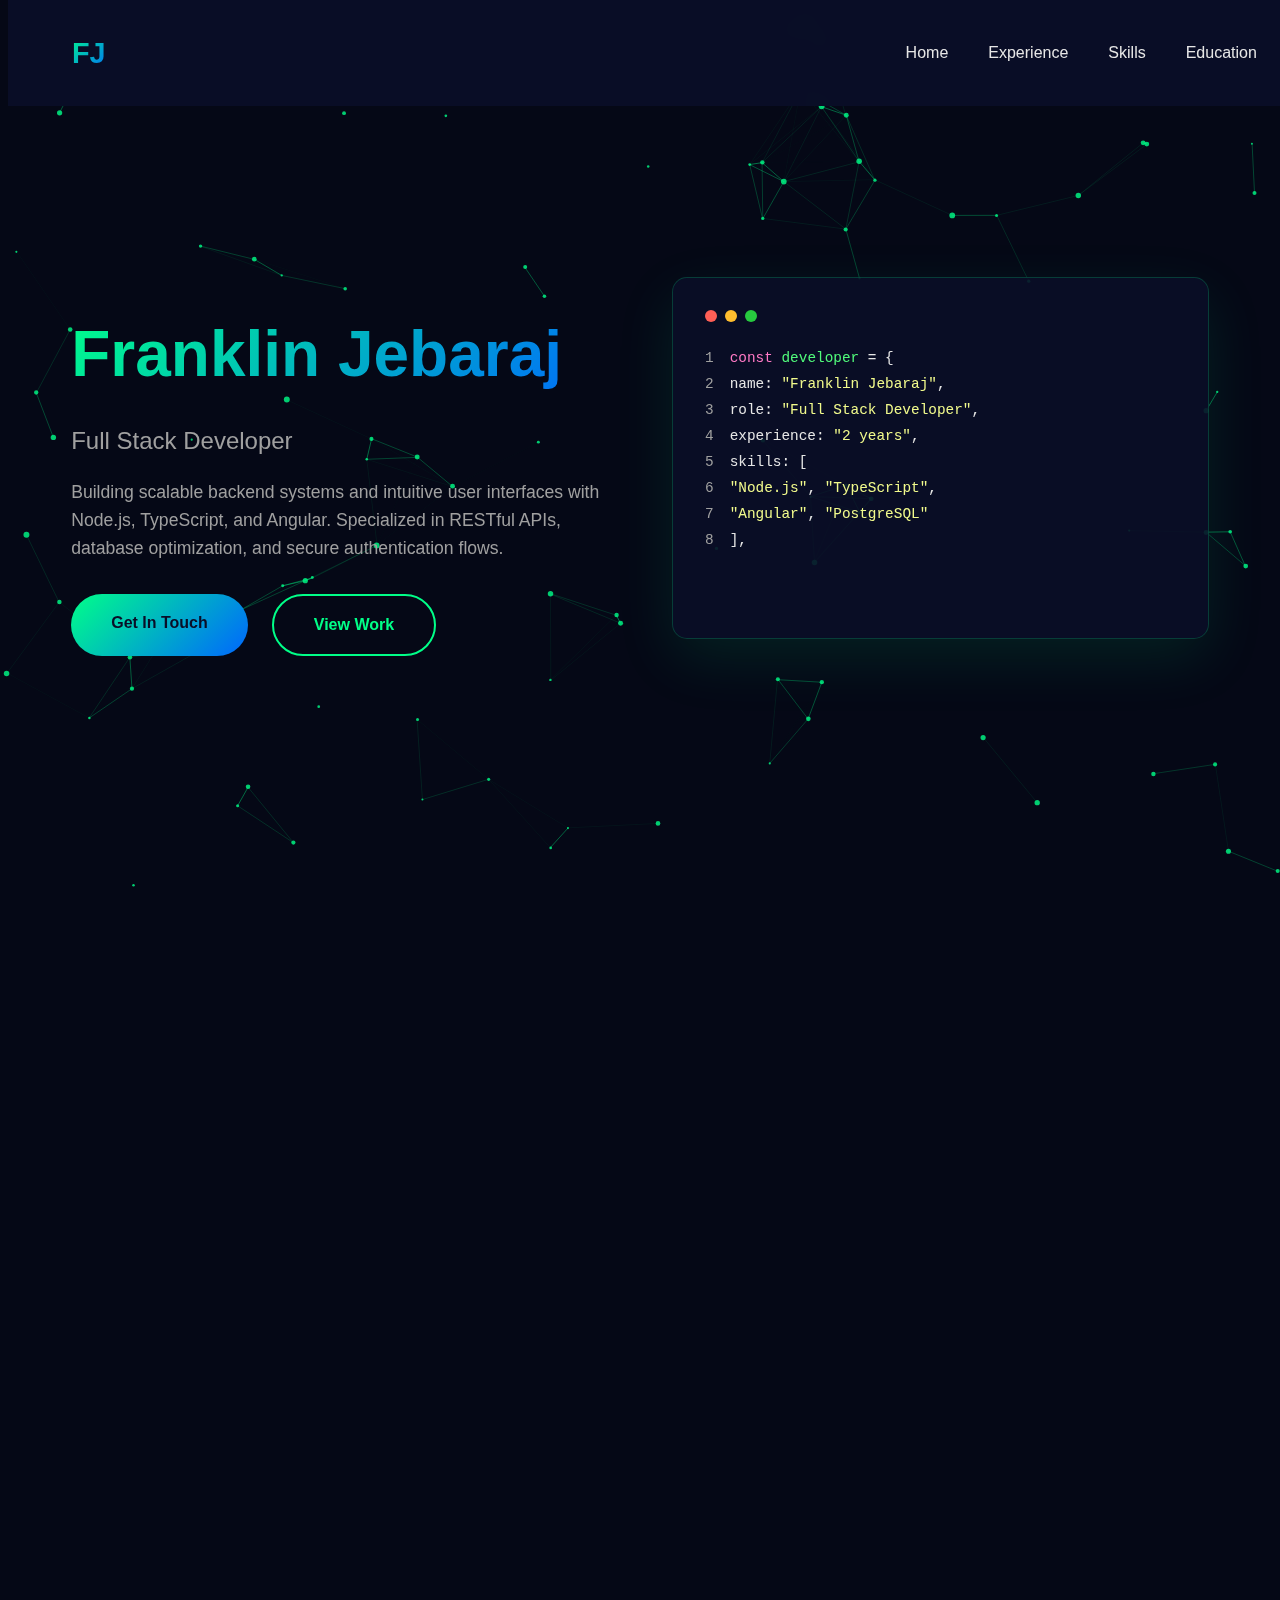
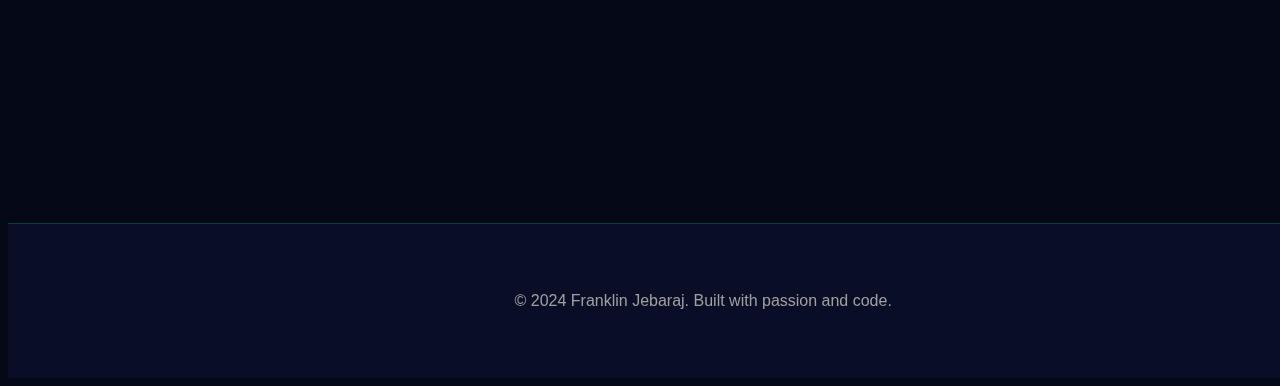
<file: index.html>
<!DOCTYPE html>
<html lang="en">
<head>
    <meta charset="UTF-8">
    <meta name="viewport" content="width=device-width, initial-scale=1.0">
    <title>Franklin Jebaraj - Full Stack Developer</title>
    <link rel="stylesheet" href="https://cdnjs.cloudflare.com/ajax/libs/font-awesome/6.4.0/css/all.min.css">
    <link rel="stylesheet" href="styles.css">
</head>
<body>
    <!-- Canvas for particle animation -->
    <canvas id="particles-canvas"></canvas>

    <!-- Navigation -->
    <nav id="navbar">
        <div class="nav-content">
            <div class="logo">FJ</div>
            <ul class="nav-links" id="navLinks">
                <li><a href="#home">Home</a></li>
                <li><a href="#experience">Experience</a></li>
                <li><a href="#skills">Skills</a></li>
                <li><a href="#education">Education</a></li>
                <li><a href="#contact">Contact</a></li>
            </ul>
            <div class="mobile-menu" id="mobileMenu">
                <i class="fas fa-bars"></i>
            </div>
        </div>
    </nav>

    <!-- Hero Section -->
    <section class="hero" id="home">
        <div class="hero-content">
            <div class="hero-text">
                <h1>Franklin Jebaraj</h1>
                <div class="subtitle">Full Stack Developer</div>
                <p>Building scalable backend systems and intuitive user interfaces with Node.js, TypeScript, and Angular. Specialized in RESTful APIs, database optimization, and secure authentication flows.</p>
                <div class="cta-buttons">
                    <a href="#contact" class="btn btn-primary">Get In Touch</a>
                    <a href="#experience" class="btn btn-secondary">View Work</a>
                </div>
            </div>
            <div class="hero-visual">
                <div class="code-window">
                    <div class="code-window-header">
                        <div class="code-dot"></div>
                        <div class="code-dot"></div>
                        <div class="code-dot"></div>
                    </div>
                    <div class="code-content">
                        <div class="code-line">
                            <span class="line-number">1</span>
                            <span class="code-text"><span class="keyword">const</span> <span class="function">developer</span> = {</span>
                        </div>
                        <div class="code-line">
                            <span class="line-number">2</span>
                            <span class="code-text">  name: <span class="string">"Franklin Jebaraj"</span>,</span>
                        </div>
                        <div class="code-line">
                            <span class="line-number">3</span>
                            <span class="code-text">  role: <span class="string">"Full Stack Developer"</span>,</span>
                        </div>
                        <div class="code-line">
                            <span class="line-number">4</span>
                            <span class="code-text">  experience: <span class="string">"2 years"</span>,</span>
                        </div>
                        <div class="code-line">
                            <span class="line-number">5</span>
                            <span class="code-text">  skills: [</span>
                        </div>
                        <div class="code-line">
                            <span class="line-number">6</span>
                            <span class="code-text">    <span class="string">"Node.js"</span>, <span class="string">"TypeScript"</span>,</span>
                        </div>
                        <div class="code-line">
                            <span class="line-number">7</span>
                            <span class="code-text">    <span class="string">"Angular"</span>, <span class="string">"PostgreSQL"</span></span>
                        </div>
                        <div class="code-line">
                            <span class="line-number">8</span>
                            <span class="code-text">  ],</span>
                        </div>
                        <div class="code-line">
                            <span class="line-number">9</span>
                            <span class="code-text">  motto: <span class="string">"Building solutions"</span></span>
                        </div>
                        <div class="code-line">
                            <span class="line-number">10</span>
                            <span class="code-text">};</span>
                        </div>
                    </div>
                </div>
            </div>
            <!-- <div class="floating-stats">
                <div class="stat-card">
                    <div class="stat-number">1.6+</div>
                    <div class="stat-label">Years Experience</div>
                </div>
                <div class="stat-card">
                    <div class="stat-number">10K+</div>
                    <div class="stat-label">Daily Operations</div>
                </div>
                <div class="stat-card">
                    <div class="stat-number">500+</div>
                    <div class="stat-label">Data Points/sec</div>
                </div>
            </div> -->
        </div>
    </section>

    <!-- Experience Section -->
    <section id="experience" class="reveal">
        <div class="section-header">
            <h2>Work Experience</h2>
            <p>Building production-ready systems that scale</p>
        </div>
        <div class="experience-timeline">
            <div class="experience-item">
                <div class="experience-header">
                    <div>
                        <div class="experience-title">Associate Trainee</div>
                        <div class="experience-company">Finstien | Chennai</div>
                    </div>
                    <div class="experience-date">Jul 2024 - Present</div>
                </div>
                
                <div class="project-section">
                    <div class="project-title">
                        <i class="fas fa-tasks"></i>
                        Task Management Application
                    </div>
                    <ul class="project-details">
                        <li>Built scalable backend APIs using Node.js and Express.js to handle 10,000+ daily task operations with <200ms response times</li>
                        <li>Designed RESTful web services with secure authentication flows using JWT and OAuth 2.0, ensuring robust access control</li>
                        <li>Developed frontend using Angular and RxJS observables for real-time task synchronization and efficient state management across dashboards</li>
                        <li>Optimized PostgreSQL queries reducing database load by 40% through indexing and query refactoring</li>
                        <li>Implemented debounced search and multi-API calls using RxJS operators, improving performance and data reliability</li>
                    </ul>
                </div>

                <div class="project-section">
                    <div class="project-title">
                        <i class="fas fa-industry"></i>
                        Manufacturing Execution System (MES)
                    </div>
                    <ul class="project-details">
                        <li>Developed Node.js microservices to integrate shop-floor devices with backend systems using RESTful APIs and WebSockets, enabling seamless data exchange</li>
                        <li>Built Angular frontend for real-time manufacturing KPI visualization processing 500+ sensor data points per second</li>
                        <li>Utilized RxJS for aggregating multi-source data streams, supporting real-time alerts and equipment monitoring</li>
                        <li>Collaborated with cross-functional teams using Agile methodology to deliver features in 2-week sprints</li>
                    </ul>
                </div>
            </div>
        </div>
    </section>

    <!-- Skills Section -->
    <section id="skills" class="reveal">
        <div class="section-header">
            <h2>Technical Skills</h2>
            <p>Technologies I work with</p>
        </div>
        <div class="skills-grid">
            <div class="skill-category">
                <h3><i class="fas fa-code"></i> Languages</h3>
                <div class="skill-tags">
                    <span class="skill-tag">JavaScript</span>
                    <span class="skill-tag">TypeScript</span>
                    <span class="skill-tag">Python</span>
                    <span class="skill-tag">HTML5</span>
                    <span class="skill-tag">CSS3</span>
                </div>
            </div>
            <div class="skill-category">
                <h3><i class="fas fa-server"></i> Backend</h3>
                <div class="skill-tags">
                    <span class="skill-tag">Node.js</span>
                    <span class="skill-tag">Express.js</span>
                    <span class="skill-tag">NestJS</span>
                    <span class="skill-tag">RESTful APIs</span>
                    <span class="skill-tag">Web Services</span>
                    <span class="skill-tag">API Security</span>
                </div>
            </div>
            <div class="skill-category">
                <h3><i class="fas fa-laptop-code"></i> Frontend</h3>
                <div class="skill-tags">
                    <span class="skill-tag">Angular</span>
                    <span class="skill-tag">RxJS</span>
                    <span class="skill-tag">React.js</span>
                    <span class="skill-tag">Angular Material</span>
                    <span class="skill-tag">PrimeNG</span>
                </div>
            </div>
            <div class="skill-category">
                <h3><i class="fas fa-database"></i> Database</h3>
                <div class="skill-tags">
                    <span class="skill-tag">PostgreSQL</span>
                    <span class="skill-tag">MongoDB</span>
                    <span class="skill-tag">MariaDB</span>
                    <span class="skill-tag">Redis</span>
                    <span class="skill-tag">SQL</span>
                    <span class="skill-tag">Query Optimization</span>
                </div>
            </div>
            <div class="skill-category">
                <h3><i class="fas fa-shield-alt"></i> Security & Auth</h3>
                <div class="skill-tags">
                    <span class="skill-tag">Keycloak</span>
                    <span class="skill-tag">JWT</span>
                    <span class="skill-tag">OAuth 2.0</span>
                    <span class="skill-tag">Security Protocols</span>
                </div>
            </div>
            <div class="skill-category">
                <h3><i class="fas fa-tools"></i> DevOps & Tools</h3>
                <div class="skill-tags">
                    <span class="skill-tag">Docker</span>
                    <span class="skill-tag">CI/CD</span>
                    <span class="skill-tag">Git</span>
                    <span class="skill-tag">AWS</span>
                    <span class="skill-tag">Postman</span>
                    <span class="skill-tag">Jira</span>
                </div>
            </div>
        </div>
    </section>

    <!-- Education Section -->
    <section id="education" class="reveal">
        <div class="section-header">
            <h2>Education</h2>
            <p>Academic background and achievements</p>
        </div>
        <div class="education-card">
            <div class="education-header">
                <div>
                    <div class="university-name">Anna University</div>
                    <div class="degree">Bachelor of Engineering - Electronics and Communication</div>
                    <div class="degree" style="color: var(--text-dim); margin-top: 0.5rem;">Tindivanam</div>
                </div>
                <div class="education-date">Jul 2020 - Mar 2024</div>
            </div>
            <div class="achievements">
                <div class="achievement-badge">
                    <i class="fas fa-trophy"></i>
                    <span>Best Outgoing Student Award</span>
                </div>
                <div class="achievement-badge">
                    <i class="fas fa-medal"></i>
                    <span>Third Place - National Embedded Systems Competition</span>
                </div>
            </div>
        </div>
    </section>

    <!-- Contact Section -->
    <section id="contact" class="reveal">
        <div class="section-header">
            <h2>Get In Touch</h2>
            <p>Let's build something amazing together</p>
        </div>
        <div class="contact-container">
            <div class="contact-info">
                <div class="contact-item">
                    <div class="contact-icon">
                        <i class="fas fa-envelope"></i>
                    </div>
                    <div class="contact-details">
                        <h3>Email</h3>
                        <p><a href="mailto:rajfrankie65@gmail.com?subject=Contact%20from%20Portfolio">rajfrankie65@gmail.com</a></p>
                    </div>
                </div>
                <div class="contact-item">
                    <div class="contact-icon">
                        <i class="fas fa-phone"></i>
                    </div>
                    <div class="contact-details">
                        <h3>Phone</h3>
                        <p><a href="tel:+919787311350">+91 9787311350</a></p>
                    </div>
                </div>
                <div class="contact-item">
                    <div class="contact-icon">
                        <i class="fas fa-map-marker-alt"></i>
                    </div>
                    <div class="contact-details">
                        <h3>Location</h3>
                        <p>Chennai, Tamil Nadu, India</p>
                    </div>
                </div>
                <div class="social-links">
                    <a href="https://linkedin.com/in/franklin-jebaraj" target="_blank" class="social-link">
                        <i class="fab fa-linkedin-in"></i>
                    </a>
                    <a href="https://github.com/franklin-jebaraj" target="_blank" class="social-link">
                        <i class="fab fa-github"></i>
                    </a>
                    <a href="mailto:rajfrankie65@gmail.com" class="social-link">
                        <i class="fas fa-envelope"></i>
                    </a>
                </div>
            </div>
            <div class="contact-visual">
                <div class="orbit-container">
                    <div class="orbit orbit-1">
                        <div class="orbit-icon" style="top: 0; left: 50%; transform: translate(-50%, -50%);">
                            <i class="fab fa-node-js"></i>
                        </div>
                    </div>
                    <div class="orbit orbit-2">
                        <div class="orbit-icon" style="top: 50%; right: 0; transform: translate(50%, -50%);">
                            <i class="fab fa-angular"></i>
                        </div>
                    </div>
                    <div class="orbit orbit-3">
                        <div class="orbit-icon" style="bottom: 0; left: 50%; transform: translate(-50%, 50%);">
                            <i class="fas fa-database"></i>
                        </div>
                    </div>
                    <div class="orbit-center">
                        <i class="fas fa-code"></i>
                    </div>
                </div>
            </div>
        </div>
    </section>

    <!-- Footer -->
    <footer style="width: 100%;">
        <p>&copy; 2024 Franklin Jebaraj. Built with passion and code.</p>
    </footer>

    <script src="script.js"></script>
</body>
</html>
</file>
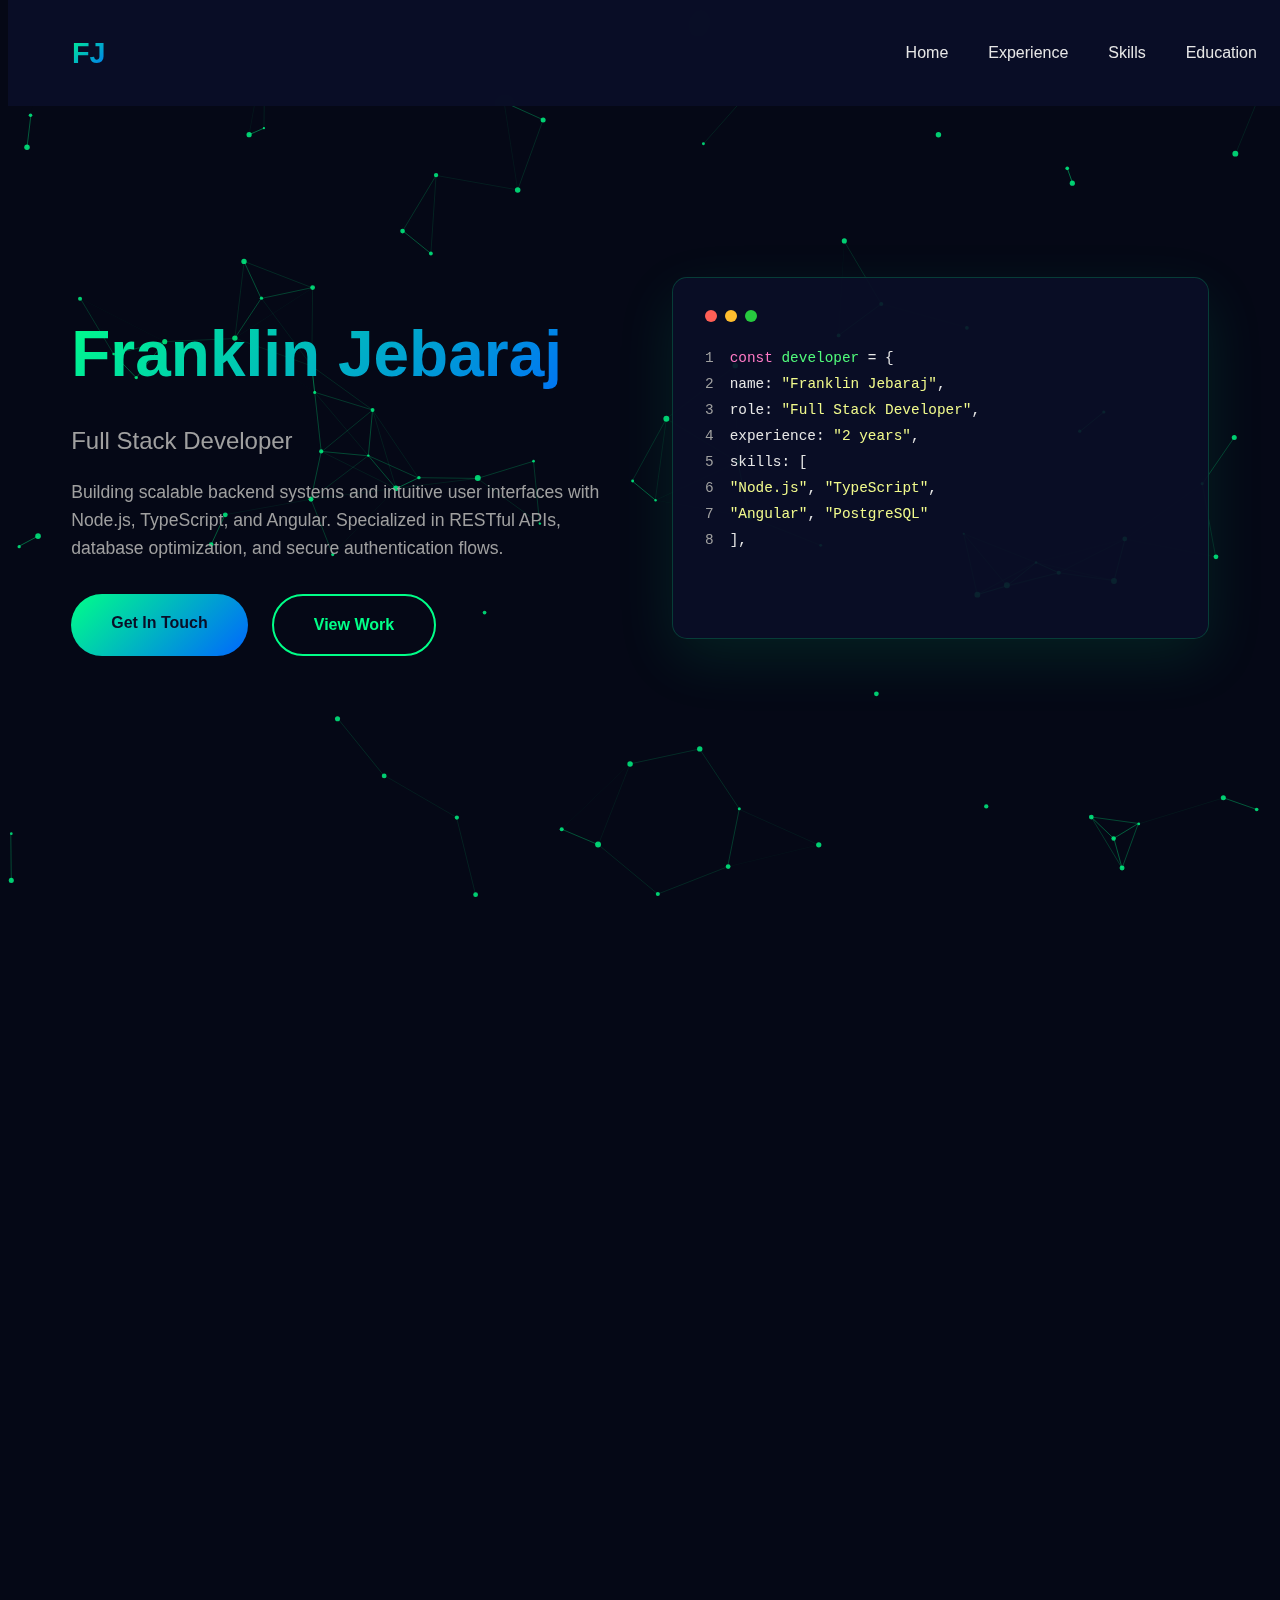
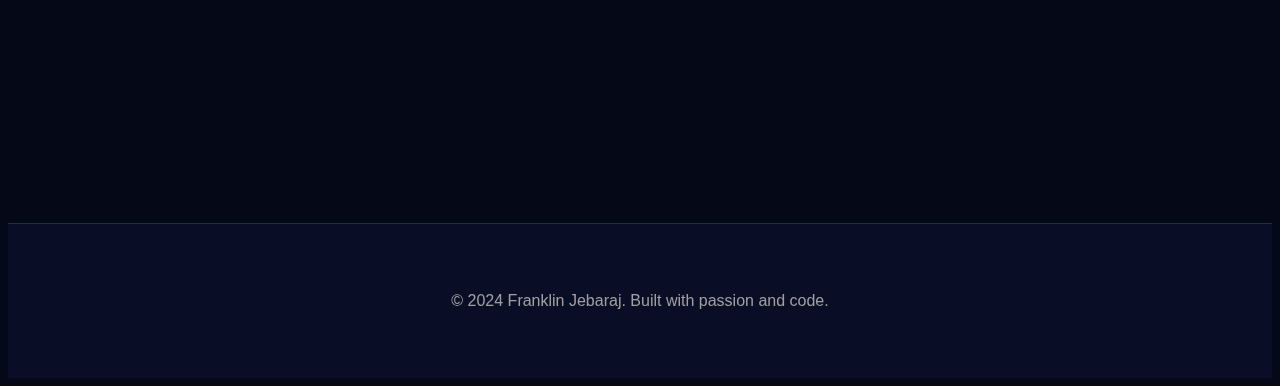
<file: portfolio.html>
<!DOCTYPE html>
<html lang="en">
<head>
    <meta charset="UTF-8">
    <meta name="viewport" content="width=device-width, initial-scale=1.0">
    <title>Franklin Jebaraj - Full Stack Developer</title>
    <link rel="stylesheet" href="https://cdnjs.cloudflare.com/ajax/libs/font-awesome/6.4.0/css/all.min.css">
    <link rel="stylesheet" href="styles.css">
</head>
<body>
    <!-- Canvas for particle animation -->
    <canvas id="particles-canvas"></canvas>

    <!-- Navigation -->
    <nav id="navbar">
        <div class="nav-content">
            <div class="logo">FJ</div>
            <ul class="nav-links" id="navLinks">
                <li><a href="#home">Home</a></li>
                <li><a href="#experience">Experience</a></li>
                <li><a href="#skills">Skills</a></li>
                <li><a href="#education">Education</a></li>
                <li><a href="#contact">Contact</a></li>
            </ul>
            <div class="mobile-menu" id="mobileMenu">
                <i class="fas fa-bars"></i>
            </div>
        </div>
    </nav>

    <!-- Hero Section -->
    <section class="hero" id="home">
        <div class="hero-content">
            <div class="hero-text">
                <h1>Franklin Jebaraj</h1>
                <div class="subtitle">Full Stack Developer</div>
                <p>Building scalable backend systems and intuitive user interfaces with Node.js, TypeScript, and Angular. Specialized in RESTful APIs, database optimization, and secure authentication flows.</p>
                <div class="cta-buttons">
                    <a href="#contact" class="btn btn-primary">Get In Touch</a>
                    <a href="#experience" class="btn btn-secondary">View Work</a>
                </div>
            </div>
            <div class="hero-visual">
                <div class="code-window">
                    <div class="code-window-header">
                        <div class="code-dot"></div>
                        <div class="code-dot"></div>
                        <div class="code-dot"></div>
                    </div>
                    <div class="code-content">
                        <div class="code-line">
                            <span class="line-number">1</span>
                            <span class="code-text"><span class="keyword">const</span> <span class="function">developer</span> = {</span>
                        </div>
                        <div class="code-line">
                            <span class="line-number">2</span>
                            <span class="code-text">  name: <span class="string">"Franklin Jebaraj"</span>,</span>
                        </div>
                        <div class="code-line">
                            <span class="line-number">3</span>
                            <span class="code-text">  role: <span class="string">"Full Stack Developer"</span>,</span>
                        </div>
                        <div class="code-line">
                            <span class="line-number">4</span>
                            <span class="code-text">  experience: <span class="string">"2 years"</span>,</span>
                        </div>
                        <div class="code-line">
                            <span class="line-number">5</span>
                            <span class="code-text">  skills: [</span>
                        </div>
                        <div class="code-line">
                            <span class="line-number">6</span>
                            <span class="code-text">    <span class="string">"Node.js"</span>, <span class="string">"TypeScript"</span>,</span>
                        </div>
                        <div class="code-line">
                            <span class="line-number">7</span>
                            <span class="code-text">    <span class="string">"Angular"</span>, <span class="string">"PostgreSQL"</span></span>
                        </div>
                        <div class="code-line">
                            <span class="line-number">8</span>
                            <span class="code-text">  ],</span>
                        </div>
                        <div class="code-line">
                            <span class="line-number">9</span>
                            <span class="code-text">  motto: <span class="string">"Building solutions"</span></span>
                        </div>
                        <div class="code-line">
                            <span class="line-number">10</span>
                            <span class="code-text">};</span>
                        </div>
                    </div>
                </div>
            </div>
            <!-- <div class="floating-stats">
                <div class="stat-card">
                    <div class="stat-number">1.6+</div>
                    <div class="stat-label">Years Experience</div>
                </div>
                <div class="stat-card">
                    <div class="stat-number">10K+</div>
                    <div class="stat-label">Daily Operations</div>
                </div>
                <div class="stat-card">
                    <div class="stat-number">500+</div>
                    <div class="stat-label">Data Points/sec</div>
                </div>
            </div> -->
        </div>
    </section>

    <!-- Experience Section -->
    <section id="experience" class="reveal">
        <div class="section-header">
            <h2>Work Experience</h2>
            <p>Building production-ready systems that scale</p>
        </div>
        <div class="experience-timeline">
            <div class="experience-item">
                <div class="experience-header">
                    <div>
                        <div class="experience-title">Associate Trainee</div>
                        <div class="experience-company">Finstien | Chennai</div>
                    </div>
                    <div class="experience-date">Jul 2024 - Present</div>
                </div>
                
                <div class="project-section">
                    <div class="project-title">
                        <i class="fas fa-tasks"></i>
                        Task Management Application
                    </div>
                    <ul class="project-details">
                        <li>Built scalable backend APIs using Node.js and Express.js to handle 10,000+ daily task operations with <200ms response times</li>
                        <li>Designed RESTful web services with secure authentication flows using JWT and OAuth 2.0, ensuring robust access control</li>
                        <li>Developed frontend using Angular and RxJS observables for real-time task synchronization and efficient state management across dashboards</li>
                        <li>Optimized PostgreSQL queries reducing database load by 40% through indexing and query refactoring</li>
                        <li>Implemented debounced search and multi-API calls using RxJS operators, improving performance and data reliability</li>
                    </ul>
                </div>

                <div class="project-section">
                    <div class="project-title">
                        <i class="fas fa-industry"></i>
                        Manufacturing Execution System (MES)
                    </div>
                    <ul class="project-details">
                        <li>Developed Node.js microservices to integrate shop-floor devices with backend systems using RESTful APIs and WebSockets, enabling seamless data exchange</li>
                        <li>Built Angular frontend for real-time manufacturing KPI visualization processing 500+ sensor data points per second</li>
                        <li>Utilized RxJS for aggregating multi-source data streams, supporting real-time alerts and equipment monitoring</li>
                        <li>Collaborated with cross-functional teams using Agile methodology to deliver features in 2-week sprints</li>
                    </ul>
                </div>
            </div>
        </div>
    </section>

    <!-- Skills Section -->
    <section id="skills" class="reveal">
        <div class="section-header">
            <h2>Technical Skills</h2>
            <p>Technologies I work with</p>
        </div>
        <div class="skills-grid">
            <div class="skill-category">
                <h3><i class="fas fa-code"></i> Languages</h3>
                <div class="skill-tags">
                    <span class="skill-tag">JavaScript</span>
                    <span class="skill-tag">TypeScript</span>
                    <span class="skill-tag">Python</span>
                    <span class="skill-tag">HTML5</span>
                    <span class="skill-tag">CSS3</span>
                </div>
            </div>
            <div class="skill-category">
                <h3><i class="fas fa-server"></i> Backend</h3>
                <div class="skill-tags">
                    <span class="skill-tag">Node.js</span>
                    <span class="skill-tag">Express.js</span>
                    <span class="skill-tag">NestJS</span>
                    <span class="skill-tag">RESTful APIs</span>
                    <span class="skill-tag">Web Services</span>
                    <span class="skill-tag">API Security</span>
                </div>
            </div>
            <div class="skill-category">
                <h3><i class="fas fa-laptop-code"></i> Frontend</h3>
                <div class="skill-tags">
                    <span class="skill-tag">Angular</span>
                    <span class="skill-tag">RxJS</span>
                    <span class="skill-tag">React.js</span>
                    <span class="skill-tag">Angular Material</span>
                    <span class="skill-tag">PrimeNG</span>
                </div>
            </div>
            <div class="skill-category">
                <h3><i class="fas fa-database"></i> Database</h3>
                <div class="skill-tags">
                    <span class="skill-tag">PostgreSQL</span>
                    <span class="skill-tag">MongoDB</span>
                    <span class="skill-tag">MariaDB</span>
                    <span class="skill-tag">Redis</span>
                    <span class="skill-tag">SQL</span>
                    <span class="skill-tag">Query Optimization</span>
                </div>
            </div>
            <div class="skill-category">
                <h3><i class="fas fa-shield-alt"></i> Security & Auth</h3>
                <div class="skill-tags">
                    <span class="skill-tag">Keycloak</span>
                    <span class="skill-tag">JWT</span>
                    <span class="skill-tag">OAuth 2.0</span>
                    <span class="skill-tag">Security Protocols</span>
                </div>
            </div>
            <div class="skill-category">
                <h3><i class="fas fa-tools"></i> DevOps & Tools</h3>
                <div class="skill-tags">
                    <span class="skill-tag">Docker</span>
                    <span class="skill-tag">CI/CD</span>
                    <span class="skill-tag">Git</span>
                    <span class="skill-tag">AWS</span>
                    <span class="skill-tag">Postman</span>
                    <span class="skill-tag">Jira</span>
                </div>
            </div>
        </div>
    </section>

    <!-- Education Section -->
    <section id="education" class="reveal">
        <div class="section-header">
            <h2>Education</h2>
            <p>Academic background and achievements</p>
        </div>
        <div class="education-card">
            <div class="education-header">
                <div>
                    <div class="university-name">Anna University</div>
                    <div class="degree">Bachelor of Engineering - Electronics and Communication</div>
                    <div class="degree" style="color: var(--text-dim); margin-top: 0.5rem;">Tindivanam</div>
                </div>
                <div class="education-date">Jul 2020 - Mar 2024</div>
            </div>
            <div class="achievements">
                <div class="achievement-badge">
                    <i class="fas fa-trophy"></i>
                    <span>Best Outgoing Student Award</span>
                </div>
                <div class="achievement-badge">
                    <i class="fas fa-medal"></i>
                    <span>Third Place - National Embedded Systems Competition</span>
                </div>
            </div>
        </div>
    </section>

    <!-- Contact Section -->
    <section id="contact" class="reveal">
        <div class="section-header">
            <h2>Get In Touch</h2>
            <p>Let's build something amazing together</p>
        </div>
        <div class="contact-container">
            <div class="contact-info">
                <div class="contact-item">
                    <div class="contact-icon">
                        <i class="fas fa-envelope"></i>
                    </div>
                    <div class="contact-details">
                        <h3>Email</h3>
                        <p><a href="mailto:rajfrankie65@gmail.com?subject=Contact%20from%20Portfolio">rajfrankie65@gmail.com</a></p>
                    </div>
                </div>
                <div class="contact-item">
                    <div class="contact-icon">
                        <i class="fas fa-phone"></i>
                    </div>
                    <div class="contact-details">
                        <h3>Phone</h3>
                        <p><a href="tel:+919787311350">+91 9787311350</a></p>
                    </div>
                </div>
                <div class="contact-item">
                    <div class="contact-icon">
                        <i class="fas fa-map-marker-alt"></i>
                    </div>
                    <div class="contact-details">
                        <h3>Location</h3>
                        <p>Chennai, Tamil Nadu, India</p>
                    </div>
                </div>
                <div class="social-links">
                    <a href="https://linkedin.com/in/franklin-jebaraj" target="_blank" class="social-link">
                        <i class="fab fa-linkedin-in"></i>
                    </a>
                    <a href="https://github.com/franklin-jebaraj" target="_blank" class="social-link">
                        <i class="fab fa-github"></i>
                    </a>
                    <a href="mailto:rajfrankie65@gmail.com" class="social-link">
                        <i class="fas fa-envelope"></i>
                    </a>
                </div>
            </div>
            <div class="contact-visual">
                <div class="orbit-container">
                    <div class="orbit orbit-1">
                        <div class="orbit-icon" style="top: 0; left: 50%; transform: translate(-50%, -50%);">
                            <i class="fab fa-node-js"></i>
                        </div>
                    </div>
                    <div class="orbit orbit-2">
                        <div class="orbit-icon" style="top: 50%; right: 0; transform: translate(50%, -50%);">
                            <i class="fab fa-angular"></i>
                        </div>
                    </div>
                    <div class="orbit orbit-3">
                        <div class="orbit-icon" style="bottom: 0; left: 50%; transform: translate(-50%, 50%);">
                            <i class="fas fa-database"></i>
                        </div>
                    </div>
                    <div class="orbit-center">
                        <i class="fas fa-code"></i>
                    </div>
                </div>
            </div>
        </div>
    </section>

    <!-- Footer -->
    <footer>
        <p>&copy; 2024 Franklin Jebaraj. Built with passion and code.</p>
    </footer>

    <script src="script.js"></script>
</body>
</html>
</file>
<file: styles.css>
:root {
    --primary: #00ff88;
    --secondary: #0066ff;
    --accent: #ff0066;
    --dark: #0a0e27;
    --darker: #050816;
    --text: #e6e6e6;
    --text-dim: #a0a0a0;
}

body {
    font-family: 'Segoe UI', Tahoma, Geneva, Verdana, sans-serif;
    background: var(--darker);
    color: var(--text);
    overflow-x: hidden;
    line-height: 1.6;
    -webkit-font-smoothing: antialiased;
    -moz-osx-font-smoothing: grayscale;
}

html {
    scroll-behavior: smooth;
}

/* Animated Background */
#particles-canvas {
    position: fixed;
    top: 0;
    left: 0;
    width: 100%;
    height: 100%;
    z-index: -1;
}

/* Navigation */
nav {
    position: fixed;
    top: 0;
    width: 100%;
    background: rgba(10, 14, 39, 0.95);
    backdrop-filter: blur(10px);
    padding: 1.5rem 5%;
    z-index: 1000;
    transition: all 0.3s ease;
}

nav.scrolled {
    padding: 1rem 5%;
    box-shadow: 0 5px 30px rgba(0, 255, 136, 0.1);
}

.nav-content {
    max-width: 1400px;
    display: flex;
    justify-content: space-between;
    align-items: center;
}

.logo {
    font-size: 1.8rem;
    font-weight: bold;
    background: linear-gradient(135deg, var(--primary), var(--secondary));
    -webkit-background-clip: text;
    -webkit-text-fill-color: transparent;
    background-clip: text;
}

.nav-links {
    display: flex;
    gap: 2.5rem;
    list-style: none;
}

.nav-links a {
    color: var(--text);
    text-decoration: none;
    font-weight: 500;
    position: relative;
    transition: color 0.3s ease;
}

.nav-links a::after {
    content: '';
    position: absolute;
    bottom: -5px;
    left: 0;
    width: 0;
    height: 2px;
    background: var(--primary);
    transition: width 0.3s ease;
}

.nav-links a:hover {
    color: var(--primary);
}

.nav-links a:hover::after {
    width: 100%;
}

.mobile-menu {
    display: none;
    font-size: 1.5rem;
    cursor: pointer;
    color: var(--primary);
}

/* Hero Section */
.hero {
    min-height: 100vh;
    display: flex;
    align-items: center;
    justify-content: center;
    padding: 0 5%;
    position: relative;
}

.hero-content {
    max-width: 1400px;
    width: 100%;
    display: grid;
    grid-template-columns: 1fr 1fr;
    gap: 4rem;
    align-items: center;
}

@media (max-width: 1024px) {
    .hero-content {
        grid-template-columns: 1fr;
        text-align: center;
    }
}

.hero-text h1 {
    font-size: 4rem;
    margin-bottom: 1rem;
    background: linear-gradient(135deg, var(--primary), var(--secondary));
    -webkit-background-clip: text;
    -webkit-text-fill-color: transparent;
    background-clip: text;
    animation: fadeInUp 1s ease;
}

.hero-text .subtitle {
    font-size: 1.5rem;
    color: var(--text-dim);
    margin-bottom: 1rem;
    animation: fadeInUp 1s ease 0.2s backwards;
}

.hero-text p {
    font-size: 1.1rem;
    color: var(--text-dim);
    margin-bottom: 2rem;
    animation: fadeInUp 1s ease 0.4s backwards;
}

.cta-buttons {
    display: flex;
    gap: 1.5rem;
    animation: fadeInUp 1s ease 0.6s backwards;
}

.btn {
    padding: 1rem 2.5rem;
    border: none;
    border-radius: 50px;
    font-size: 1rem;
    font-weight: 600;
    cursor: pointer;
    transition: all 0.3s ease;
    text-decoration: none;
    display: inline-block;
}

.btn-primary {
    background: linear-gradient(135deg, var(--primary), var(--secondary));
    color: var(--dark);
}

.btn-primary:hover {
    transform: translateY(-3px);
    box-shadow: 0 10px 30px rgba(0, 255, 136, 0.3);
}

.btn-secondary {
    background: transparent;
    border: 2px solid var(--primary);
    color: var(--primary);
}

.btn-secondary:hover {
    background: var(--primary);
    color: var(--dark);
}

.hero-visual {
    position: relative;
    animation: fadeInUp 1s ease 0.8s backwards;
}

.code-window {
    background: rgba(10, 14, 39, 0.9);
    border-radius: 15px;
    padding: 2rem;
    border: 1px solid rgba(0, 255, 136, 0.2);
    box-shadow: 0 20px 60px rgba(0, 255, 136, 0.1);
}

.code-window-header {
    display: flex;
    gap: 0.5rem;
    margin-bottom: 1.5rem;
}

.code-dot {
    width: 12px;
    height: 12px;
    border-radius: 50%;
}

.code-dot:nth-child(1) { background: #ff5f56; }
.code-dot:nth-child(2) { background: #ffbd2e; }
.code-dot:nth-child(3) { background: #27c93f; }

.code-content {
    font-family: 'Courier New', monospace;
    font-size: 0.9rem;
    line-height: 1.8;
}

.code-line {
    display: flex;
    gap: 1rem;
}

.line-number {
    color: var(--text-dim);
    user-select: none;
}

.code-text {
    color: var(--text);
}

.keyword { color: #ff79c6; }
.function { color: #50fa7b; }
.string { color: #f1fa8c; }
.comment { color: #6272a4; }

/* Floating Stats */
.floating-stats {
    position: absolute;
    display: flex;
    gap: 2rem;
    bottom: 5rem;
    left: 5%;
    width: auto;
    animation: fadeInUp 1s ease 1s backwards;
}

.stat-card {
    background: rgba(10, 14, 39, 0.8);
    backdrop-filter: blur(10px);
    border: 1px solid rgba(0, 255, 136, 0.2);
    border-radius: 15px;
    padding: 1.5rem 2rem;
    min-width: 150px;
}

.stat-number {
    font-size: 2.5rem;
    font-weight: bold;
    background: linear-gradient(135deg, var(--primary), var(--secondary));
    -webkit-background-clip: text;
    -webkit-text-fill-color: transparent;
    background-clip: text;
}

.stat-label {
    color: var(--text-dim);
    font-size: 0.9rem;
}

/* Section Styling */
section {
    padding: 6rem 5%;
    max-width: 1400px;
    margin: 0 auto;
}

.section-header {
    text-align: center;
    margin-bottom: 4rem;
}

.section-header h2 {
    font-size: 3rem;
    margin-bottom: 1rem;
    background: linear-gradient(135deg, var(--primary), var(--secondary));
    -webkit-background-clip: text;
    -webkit-text-fill-color: transparent;
    background-clip: text;
}

.section-header p {
    color: var(--text-dim);
    font-size: 1.1rem;
}

/* Experience Section */
.experience-timeline {
    position: relative;
    padding-left: 3rem;
}

.experience-timeline::before {
    content: '';
    position: absolute;
    left: 0;
    top: 0;
    bottom: 0;
    width: 2px;
    background: var(--primary);
}

.experience-item {
    position: relative;
    margin-bottom: 3rem;
    padding: 2rem;
    background: rgba(10, 14, 39, 0.8);
    border-radius: 15px;
    border: 1px solid rgba(0, 255, 136, 0.2);
    transition: all 0.3s ease;
}

.experience-item:hover {
    transform: translateX(10px);
    border-color: var(--primary);
    box-shadow: 0 10px 40px rgba(0, 255, 136, 0.2);
}

.experience-item::before {
    content: '';
    position: absolute;
    left: -3rem;
    top: 2rem;
    width: 20px;
    height: 20px;
    border-radius: 50%;
    background: var(--primary);
    border: 4px solid var(--darker);
    box-shadow: 0 0 0 4px var(--primary);
    z-index: 1;
}

.experience-header {
    display: flex;
    justify-content: space-between;
    align-items: start;
    margin-bottom: 1rem;
}

.experience-title {
    font-size: 1.5rem;
    color: var(--primary);
    margin-bottom: 0.5rem;
}

.experience-company {
    color: var(--text);
    font-size: 1.1rem;
}

.experience-date {
    color: var(--text-dim);
    font-size: 0.9rem;
    background: rgba(0, 255, 136, 0.1);
    padding: 0.5rem 1rem;
    border-radius: 20px;
}

.project-section {
    margin-top: 1.5rem;
}

.project-title {
    font-size: 1.2rem;
    color: var(--secondary);
    margin-bottom: 1rem;
    display: flex;
    align-items: center;
    gap: 0.5rem;
}

.project-title i {
    font-size: 1rem;
}

.project-details {
    list-style: none;
    margin-left: 1.5rem;
}

.project-details li {
    margin-bottom: 0.8rem;
    color: var(--text-dim);
    position: relative;
    padding-left: 1.5rem;
}

.project-details li::before {
    content: '▹';
    position: absolute;
    left: 0;
    color: var(--primary);
    font-weight: bold;
}

/* Skills Section */
.skills-grid {
    display: grid;
    grid-template-columns: repeat(auto-fit, minmax(250px, 1fr));
    gap: 2rem;
}

.skill-category {
    background: rgba(10, 14, 39, 0.8);
    border-radius: 15px;
    padding: 2rem;
    border: 1px solid rgba(0, 255, 136, 0.2);
    transition: all 0.3s ease;
}

.skill-category:hover {
    transform: translateY(-10px);
    border-color: var(--primary);
    box-shadow: 0 15px 50px rgba(0, 255, 136, 0.2);
}

.skill-category h3 {
    color: var(--primary);
    margin-bottom: 1.5rem;
    font-size: 1.5rem;
    display: flex;
    align-items: center;
    gap: 0.8rem;
}

.skill-category h3 i {
    font-size: 1.8rem;
}

.skill-tags {
    display: flex;
    flex-wrap: wrap;
    gap: 0.8rem;
}

.skill-tag {
    background: rgba(0, 255, 136, 0.1);
    color: var(--text);
    padding: 0.5rem 1rem;
    border-radius: 20px;
    font-size: 0.9rem;
    transition: all 0.3s ease;
}

.skill-tag:hover {
    background: var(--primary);
    color: var(--dark);
    transform: scale(1.05);
}

/* Education Section */
.education-card {
    background: rgba(10, 14, 39, 0.8);
    border-radius: 15px;
    padding: 3rem;
    border: 1px solid rgba(0, 255, 136, 0.2);
    max-width: 800px;
    margin: 0 auto;
}

.education-header {
    display: flex;
    justify-content: space-between;
    align-items: start;
    margin-bottom: 2rem;
}

.university-name {
    font-size: 2rem;
    color: var(--primary);
    margin-bottom: 0.5rem;
}

.degree {
    font-size: 1.2rem;
    color: var(--text);
}

.education-date {
    color: var(--text-dim);
    background: rgba(0, 255, 136, 0.1);
    padding: 0.5rem 1rem;
    border-radius: 20px;
}

.achievements {
    display: flex;
    gap: 1rem;
    flex-wrap: wrap;
    margin-top: 1.5rem;
}

.achievement-badge {
    background: linear-gradient(135deg, rgba(0, 255, 136, 0.2), rgba(0, 102, 255, 0.2));
    padding: 0.8rem 1.5rem;
    border-radius: 25px;
    border: 1px solid var(--primary);
    display: flex;
    align-items: center;
    gap: 0.5rem;
}

.achievement-badge i {
    color: var(--primary);
}

/* Contact Section */
.contact-container {
    display: grid;
    grid-template-columns: 1fr 1fr;
    gap: 4rem;
    align-items: center;
}

.contact-info {
    display: flex;
    flex-direction: column;
    gap: 2rem;
}

.contact-item {
    display: flex;
    align-items: center;
    gap: 1.5rem;
    padding: 1.5rem;
    background: rgba(10, 14, 39, 0.8);
    border-radius: 15px;
    border: 1px solid rgba(0, 255, 136, 0.2);
    transition: all 0.3s ease;
}

.contact-item:hover {
    transform: translateX(10px);
    border-color: var(--primary);
}

.contact-icon {
    width: 50px;
    height: 50px;
    background: linear-gradient(135deg, var(--primary), var(--secondary));
    border-radius: 50%;
    display: flex;
    align-items: center;
    justify-content: center;
    font-size: 1.5rem;
    color: var(--dark);
}

.contact-details h3 {
    color: var(--primary);
    margin-bottom: 0.3rem;
}

.contact-details p {
    color: var(--text-dim);
}

.contact-details a {
    color: var(--text-dim);
    text-decoration: none;
    transition: color 0.3s ease;
    cursor: pointer;
}

.contact-details a:hover {
    color: var(--primary);
    text-decoration: underline;
}

.social-links {
    display: flex;
    gap: 1.5rem;
    margin-top: 2rem;
}

.social-link {
    width: 50px;
    height: 50px;
    background: rgba(0, 255, 136, 0.1);
    border: 1px solid var(--primary);
    border-radius: 50%;
    display: flex;
    align-items: center;
    justify-content: center;
    color: var(--primary);
    font-size: 1.3rem;
    transition: all 0.3s ease;
    text-decoration: none;
}

.social-link:hover {
    background: var(--primary);
    color: var(--dark);
    transform: translateY(-5px);
}

.contact-visual {
    position: relative;
    height: 400px;
    display: flex;
    align-items: center;
    justify-content: center;
}

.orbit-container {
    position: relative;
    width: 300px;
    height: 300px;
}

.orbit-center {
    position: absolute;
    top: 50%;
    left: 50%;
    transform: translate(-50%, -50%);
    width: 100px;
    height: 100px;
    background: linear-gradient(135deg, var(--primary), var(--secondary));
    border-radius: 50%;
    display: flex;
    align-items: center;
    justify-content: center;
    font-size: 2.5rem;
    color: var(--dark);
    box-shadow: 0 0 40px rgba(0, 255, 136, 0.5);
}

.orbit {
    position: absolute;
    top: 50%;
    left: 50%;
    transform: translate(-50%, -50%);
    border: 2px dashed rgba(0, 255, 136, 0.3);
    border-radius: 50%;
    animation: rotate 20s linear infinite;
}

.orbit-1 { width: 200px; height: 200px; }
.orbit-2 { width: 260px; height: 260px; animation-duration: 30s; }
.orbit-3 { width: 320px; height: 320px; animation-duration: 40s; }

.orbit-icon {
    position: absolute;
    width: 40px;
    height: 40px;
    background: rgba(10, 14, 39, 0.9);
    border: 2px solid var(--primary);
    border-radius: 50%;
    display: flex;
    align-items: center;
    justify-content: center;
    color: var(--primary);
    font-size: 1.2rem;
}

/* Footer */
footer {
    background: rgba(10, 14, 39, 0.95);
    padding: 3rem 5%;
    text-align: center;
    border-top: 1px solid rgba(0, 255, 136, 0.2);
}

footer p {
    color: var(--text-dim);
}

/* Animations */
@keyframes fadeInUp {
    from {
        opacity: 0;
        transform: translateY(30px);
    }
    to {
        opacity: 1;
        transform: translateY(0);
    }
}

@keyframes rotate {
    from { transform: translate(-50%, -50%) rotate(0deg); }
    to { transform: translate(-50%, -50%) rotate(360deg); }
}

@keyframes float {
    0%, 100% { transform: translateY(0); }
    50% { transform: translateY(-20px); }
}

/* Responsive Design */

/* Large Tablets and Small Laptops */
@media (max-width: 1200px) {
    section {
        padding: 5rem 4%;
    }

    .hero-text h1 {
        font-size: 3.5rem;
    }

    .code-window {
        padding: 1.5rem;
    }
}

/* Tablets */
@media (max-width: 1024px) {
    nav {
        padding: 1.2rem 4%;
    }

    .hero {
        padding: 0 4%;
        min-height: auto;
        padding-top: 8rem;
        padding-bottom: 4rem;
    }

    .hero-content {
        grid-template-columns: 1fr;
        gap: 3rem;
    }

    .hero-text {
        text-align: center;
        max-width: 700px;
        margin: 0 auto;
    }

    .hero-text h1 {
        font-size: 3rem;
    }

    .hero-text .subtitle {
        font-size: 1.3rem;
    }

    .hero-text p {
        font-size: 1rem;
    }

    .cta-buttons {
        justify-content: center;
    }

    .hero-visual {
        max-width: 600px;
        margin: 0 auto;
    }

    .floating-stats {
        position: static;
        justify-content: center;
        margin-top: 3rem;
    }

    .stat-card {
        min-width: 130px;
        padding: 1.2rem 1.5rem;
    }

    .stat-number {
        font-size: 2rem;
    }

    .contact-container {
        grid-template-columns: 1fr;
        gap: 3rem;
    }

    .contact-visual {
        order: -1;
        height: 300px;
    }

    .orbit-container {
        width: 250px;
        height: 250px;
    }

    .orbit-center {
        width: 80px;
        height: 80px;
        font-size: 2rem;
    }

    .orbit-1 { width: 160px; height: 160px; }
    .orbit-2 { width: 210px; height: 210px; }
    .orbit-3 { width: 260px; height: 260px; }

    .skills-grid {
        grid-template-columns: repeat(2, 1fr);
        gap: 1.5rem;
    }

    section {
        padding: 4rem 4%;
    }

    .section-header h2 {
        font-size: 2.5rem;
    }
}

/* Mobile Landscape and Small Tablets */
@media (max-width: 768px) {
    nav {
        padding: 1rem 5%;
    }

    .logo {
        font-size: 1.5rem;
    }

    .nav-links {
        position: fixed;
        top: 0;
        right: -100%;
        height: 100vh;
        width: 75%;
        max-width: 300px;
        background: rgba(10, 14, 39, 0.98);
        backdrop-filter: blur(10px);
        flex-direction: column;
        padding: 5rem 2rem;
        transition: right 0.3s ease;
        z-index: 999;
        box-shadow: -5px 0 30px rgba(0, 0, 0, 0.5);
    }

    .nav-links.active {
        right: 0;
    }

    .nav-links a {
        font-size: 1.1rem;
    }

    .mobile-menu {
        display: block;
        z-index: 1000;
    }

    .hero {
        padding-top: 6rem;
        padding-bottom: 2rem;
    }

    .hero-content {
        display: flex;
        flex-direction: column;
        gap: 0;
        width: 100%;
    }

    .hero-text {
        width: 100%;
        text-align: left;
        order: 1;
        padding: 0 5%;
    }

    .hero-text h1 {
        font-size: 2.5rem;
        line-height: 1.2;
    }

    .hero-text .subtitle {
        font-size: 1.2rem;
    }

    .hero-text p {
        font-size: 0.95rem;
        max-width: 100%;
        margin-bottom: 0;
    }

    .cta-buttons {
        display: none;
        order: 3;
        width: 100%;
        margin-top: 2rem;
    }

    .btn {
        width: 100%;
        padding: 0.9rem 2rem;
        font-size: 0.95rem;
    }

    .hero-visual {
        display: none;
    }

    .floating-stats {
        position: static;
        display: flex;
        flex-direction: row;
        justify-content: space-between;
        gap: 0.8rem;
        margin-top: 2rem;
        width: 100%;
        padding: 0 5%;
        order: 2;
        left: auto;
        bottom: auto;
    }

    .stat-card {
        flex: 1;
        min-width: auto;
        width: auto;
        max-width: none;
        padding: 1rem 0.8rem;
        text-align: center;
    }

    .stat-number {
        font-size: 1.8rem;
    }

    .stat-label {
        font-size: 0.75rem;
        line-height: 1.3;
    }

    .code-window {
        padding: 1.2rem;
    }

    .code-content {
        font-size: 0.75rem;
    }

    section {
        padding: 3rem 5%;
    }

    .section-header {
        margin-bottom: 2.5rem;
    }

    .section-header h2 {
        font-size: 2rem;
    }

    .section-header p {
        font-size: 1rem;
    }

    .experience-timeline {
        padding-left: 2rem;
    }

    .experience-item {
        padding: 1.5rem;
        margin-bottom: 2rem;
    }

    .experience-item::before {
        left: -2rem;
        width: 16px;
        height: 16px;
    }

    .experience-header {
        flex-direction: column;
        gap: 1rem;
    }

    .experience-title {
        font-size: 1.3rem;
    }

    .experience-company {
        font-size: 1rem;
    }

    .project-title {
        font-size: 1.1rem;
    }

    .project-details {
        margin-left: 1rem;
    }

    .project-details li {
        font-size: 0.9rem;
        margin-bottom: 0.7rem;
    }

    .skills-grid {
        grid-template-columns: 1fr;
        gap: 1.5rem;
    }

    .skill-category {
        padding: 1.5rem;
    }

    .skill-category h3 {
        font-size: 1.3rem;
    }

    .skill-tag {
        font-size: 0.85rem;
        padding: 0.4rem 0.9rem;
    }

    .education-card {
        padding: 2rem 1.5rem;
    }

    .education-header {
        flex-direction: column;
        gap: 1rem;
    }

    .university-name {
        font-size: 1.6rem;
    }

    .degree {
        font-size: 1.1rem;
    }

    .achievements {
        gap: 0.8rem;
    }

    .achievement-badge {
        padding: 0.7rem 1.2rem;
        font-size: 0.9rem;
    }

    .contact-visual {
        height: 250px;
    }

    .orbit-container {
        width: 200px;
        height: 200px;
    }

    .orbit-center {
        width: 70px;
        height: 70px;
        font-size: 1.8rem;
    }

    .orbit-1 { width: 130px; height: 130px; }
    .orbit-2 { width: 170px; height: 170px; }
    .orbit-3 { width: 210px; height: 210px; }

    .orbit-icon {
        width: 35px;
        height: 35px;
        font-size: 1rem;
    }

    .contact-item {
        padding: 1.2rem;
    }

    .contact-icon {
        width: 45px;
        height: 45px;
        font-size: 1.3rem;
    }

    .social-link {
        width: 45px;
        height: 45px;
        font-size: 1.2rem;
    }

    footer {
        padding: 2rem 5%;
    }
}

/* Small Mobile Devices */
@media (max-width: 480px) {
    .hero {
        padding-top: 5rem;
    }

    .hero-text h1 {
        font-size: 2rem;
    }

    .hero-text .subtitle {
        font-size: 1.1rem;
    }

    .hero-text p {
        font-size: 0.9rem;
    }

    .floating-stats {
        gap: 0.6rem;
        margin-top: 1.5rem;
    }

    .stat-card {
        padding: 0.9rem 0.5rem;
    }

    .stat-number {
        font-size: 1.6rem;
    }

    .stat-label {
        font-size: 0.7rem;
    }

    .section-header h2 {
        font-size: 1.8rem;
    }

    .code-window {
        padding: 1rem;
    }

    .code-content {
        font-size: 0.7rem;
        line-height: 1.6;
    }

    .experience-item {
        padding: 1.2rem;
    }

    .experience-title {
        font-size: 1.2rem;
    }

    .project-title {
        font-size: 1rem;
    }

    .project-details li {
        font-size: 0.85rem;
    }

    .skill-category h3 {
        font-size: 1.2rem;
    }

    .skill-category h3 i {
        font-size: 1.5rem;
    }

    .skill-tag {
        font-size: 0.8rem;
        padding: 0.4rem 0.8rem;
    }

    .education-card {
        padding: 1.5rem 1.2rem;
    }

    .university-name {
        font-size: 1.4rem;
    }

    .degree {
        font-size: 1rem;
    }

    .achievement-badge {
        padding: 0.6rem 1rem;
        font-size: 0.85rem;
    }

    .contact-visual {
        height: 200px;
    }

    .orbit-container {
        width: 180px;
        height: 180px;
    }

    .orbit-center {
        width: 60px;
        height: 60px;
        font-size: 1.5rem;
    }

    .orbit-1 { width: 110px; height: 110px; }
    .orbit-2 { width: 145px; height: 145px; }
    .orbit-3 { width: 180px; height: 180px; }

    .orbit-icon {
        width: 30px;
        height: 30px;
        font-size: 0.9rem;
    }

    .contact-item {
        padding: 1rem;
        gap: 1rem;
    }

    .contact-icon {
        width: 40px;
        height: 40px;
        font-size: 1.2rem;
    }

    .contact-details h3 {
        font-size: 1rem;
    }

    .contact-details p {
        font-size: 0.9rem;
    }

    .social-links {
        gap: 1rem;
        justify-content: center;
    }

    .social-link {
        width: 40px;
        height: 40px;
        font-size: 1.1rem;
    }
}

/* Very Small Devices */
@media (max-width: 360px) {
    .hero {
        padding-top: 4.5rem;
    }

    .hero-text h1 {
        font-size: 1.8rem;
    }

    .hero-text .subtitle {
        font-size: 1rem;
    }

    .hero-text p {
        font-size: 0.85rem;
    }

    .floating-stats {
        gap: 0.5rem;
    }

    .stat-card {
        padding: 0.8rem 0.4rem;
    }

    .stat-number {
        font-size: 1.4rem;
    }

    .stat-label {
        font-size: 0.65rem;
    }

    .logo {
        font-size: 1.3rem;
    }

    .btn {
        padding: 0.8rem 1.5rem;
        font-size: 0.9rem;
    }

    .section-header h2 {
        font-size: 1.6rem;
    }

    .experience-timeline {
        padding-left: 1.5rem;
    }

    .experience-item::before {
        left: -1.5rem;
    }
}

/* Scroll Reveal */
.reveal {
    opacity: 0;
    transform: translateY(30px);
    transition: all 0.6s ease;
}

.reveal.active {
    opacity: 1;
    transform: translateY(0);
}
</file>
